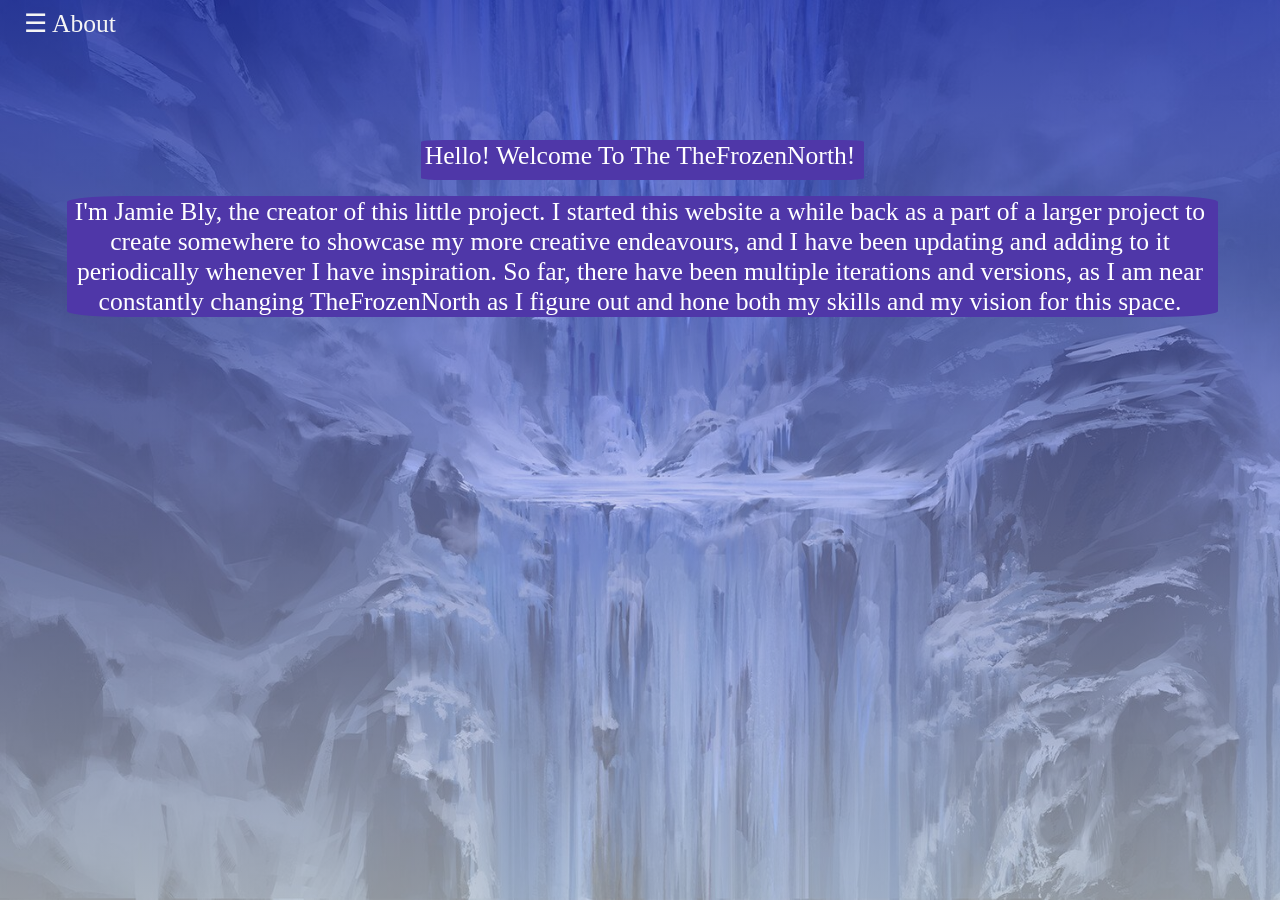
<file: aboutPage.html>
<!--
    Jamie Bly
    TheFrozenNorth
    Sept 2023
-->

<html>
    <head>

        <meta name='viewport' content='width=device-width, initial-scale=1'>
        <link rel="stylesheet" href="aboutPage.css">

    </head>

    <div id='header'>
    
        <!-- <h2>TheFrozenNorth</h2> -->

        <span id='menuButton' onclick='openNav()'>&#9776; About</span>
        
    </div>

    <div class="homeLogo">

        <img id="imgHomeLogo" src="images/logos/whiteLogo.png" style=' position: relative; width: 5%; height: 5%; left: 45%; top: 0%; visibility: hidden;'>
        
    </div>
    

    <div id='mySideNav' class='sideNav'>

        <a href="javascript:void(0)" class="closebtn" onclick="closeNav()">&times;</a>
        <a href='index.html' id='snHome'>Home</a>
        <a href="aboutPage.html" id="snAbout">About</a>
        <a href='esportsIndex.html' id='snEsports'>Journalism</a>
        <a href='writingIndex.html' id='snWriting'>Writing</a>
        <a href='photographyIndex.html' id='snPhotography'>Photography</a>

    </div>

    <div id='descriptionIndex'>

        <p>
            <span class="text-highlight">
                <span class="iText">       
                Hello! Welcome To The TheFrozenNorth! 
                </span>
            </span>
        </p>
        <p>
            <span class="text-highlight">
                <span class="iText"> 
                    I'm Jamie Bly, the creator of this little project. I started this website a while back as
                    a part of a larger project to create somewhere to showcase my more creative endeavours, and
                    I have been updating and adding to it periodically whenever I have inspiration. So far, there
                    have been multiple iterations and versions, as I am near constantly changing TheFrozenNorth as 
                    I figure out and hone both my skills and my vision for this space.


                </span>
            </span>
        </p>

        <div class="snowflakes" aria-hidden="true">
            <div class="snowflake">
            ❅
            </div>
            <div class="snowflake">
            ❆
            </div>
            <div class="snowflake">
            ❅
            </div>
            <div class="snowflake">
            ❆
            </div>
            <div class="snowflake">
            ❅
            </div>
            <div class="snowflake">
            ❆
            </div>
            <div class="snowflake">
              ❅
            </div>
            <div class="snowflake">
              ❆
            </div>
            <div class="snowflake">
              ❅
            </div>
            <div class="snowflake">
              ❆
            </div>
            <div class="snowflake">
              ❅
            </div>
            <div class="snowflake">
              ❆
            </div>
          </div>
</div>

    <script src="tfnScript.js"></script>
</html>
</file>
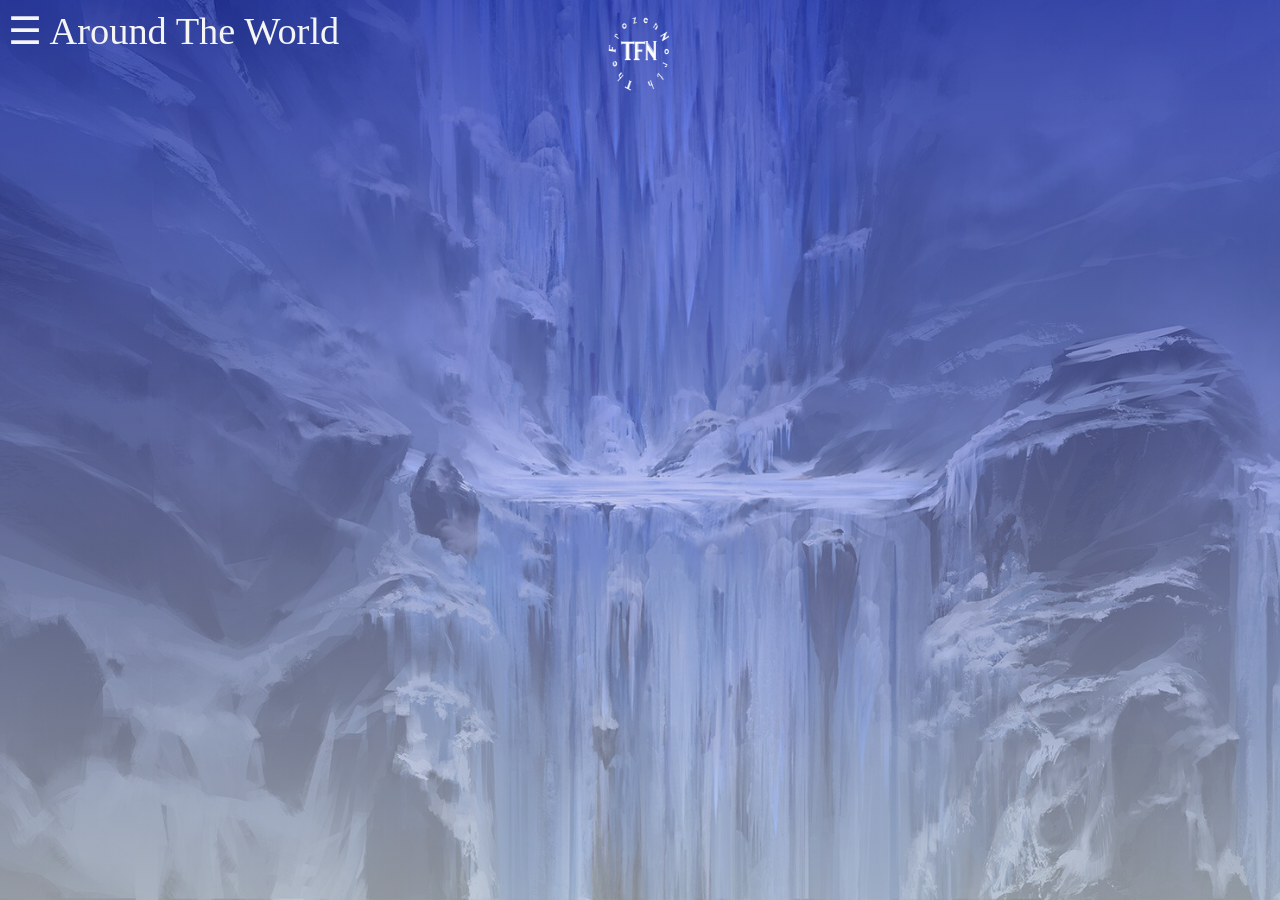
<file: AroundTheWorld.html>
<html>
    <head>
        <meta name='viewport' content='width=device-width, initial-scale=1'>
        <style type text='css'>

.sideNav{
                height: 100%;
                width: 0%;
                position: fixed;
                z-index: 1;
                top: 0;
                left: 0;
                background-color:black;
                overflow-x: hidden;
                padding-top:60px;
                transition: 0.5s;
            }

            .sideNav a{
                padding:8px 8px 8px 32px;
                text-decoration: none;
                font-size: 1.5vw;
                color:whitesmoke;
                display: block;
                transition: 0.3s;
            }

            .sideNav a:Hover{
                color:thistle;
                
            }

            .sideNav .closebtn{
                position: absolute;
                top: 0%;
                right: 25px;
                font-size: 3vw;
                margin-left: 50px;
            }


            /* HEADER SECTION */

            #header{
                transition: margin-left 0.5s;
                
                
    
            }

            #imgHomeLogo {
                width: 10%;
                height: 10%;
                position: absolute;
                left: 45%;
            }          

            #menuButton{
                font-family: fantasy;
                font-size: 3vw;
                color: whitesmoke;
            }

            #menuButton:hover{
                color: thistle;
            }


            body{

                background-image: linear-gradient(rgba(11, 22, 184, 0.5),rgba(255, 255, 255, 0.5)), url("images/homePageBackground.jpg");

                background-repeat: no-repeat;
                background-size: cover;
               
            }

            #articles{
                left: 5%;
                top: 15%;
                /* background-color: thistle; */
                height: 80%;
                width: 90%;
                position: absolute;

                overflow-y: scroll;
            }

            .artOne {
                
                height: 45%;
                width: 30%;

                margin-top: 2%;
                margin-left: 2.35%;
                          
                background-color: whitesmoke;
                font: 1vw 'Fira Sans', sans-serif;
                position: relative;
                text-align: center;
                display:inline-block;

                border-radius: 15px;
                padding: 5s;
                box-shadow: 0 4px 8px 0 #0D0D0D;
                font-size: 1.2vw;

            }


            .insideArt {

                height: 70%;
                width: 90%;
                top: 20%;
                left: 5%;
                border-radius: 15px;
                background-color: white;
                position: absolute;
                box-shadow: 0 2px 4px 0 #0D0D0D;

            }

            .readArt {

                background-color: whitesmoke;
                top: 85%;
                left: 41%;
                position: absolute;

            }

            .artPage {

                top: 85%;
                left: 41%;
                position: absolute;
                background-color: whitesmoke;
                padding: 5px;
                box-shadow: 0 1px 2px 0 #0D0D0D;

            }

            .artPage:hover {

                background-color: thistle;
                box-shadow: 0 2px 4px 0 #0D0D0D;


            }


            /* Section is for the Scroll Bar */
            ::-webkit-scrollbar {
                width: 10px;
            }

            ::-webkit-scrollbar-track {
                background: transparent;
            }

            ::-webkit-scrollbar-thumb {
                background: whitesmoke;
            }

            ::-webkit-scrollbar-thumb:hover{
                background: thistle;
            }


           

            @media screen and (max-height: 450px){
                .sideNav{padding-top:15px;}
                .sidenav a {font-size:1vw;}
            }

        </style>
    </head>

    <title>TheFrozenNorth</title>

    <body>
    <div id='header'>

        <span id='menuButton' onclick='openNav()'>&#9776; Around The World</span>
        <a href="home.html" id="homeLogo">
            <img src="images/logos/whiteLogo.png" id="imgHomeLogo">
        </a>
        
    </div>

    <div id='mySideNav' class='sideNav'>

        <a href="javascript:void(0)" class="closebtn" onclick="closeNav()">&times;</a>
        <a href='index.html' id='snHome'>Home</a>
        <a href='LCS.html' id='snLCS'>LCS</a>
        <a href='LEC.html' id='snLEC'>LEC</a>
        <a href='AroundTheWorld.html' id='snATW'>Around The World</a>
        <a href='SoloQueue.html' id='snSQ'>SoloQueue</a>
        <a href='Predictions.html' id='snPredictions'>Predictions</a>
        <a href='Coaching.html' id='snCoaching'>Coaching</a>

    </div>

    <div id="articles">

        <!---->
        <!-- This is where the article codes go -->
        <!---->

        <!-- <article class="artOne" id="art_1">
            
            <h2>Test Article One</h2>

            <article class="insideArt">
                
                <p>This is the first test article. Is supposed to lead to my "High Time for Canada" report on Cannabis legalization in Canada
                </p>

                <a href='ArticlePage.html' class='ArtPage' id='aArt_1' onclick=" global = 'Testing Articles/EsportsResume.pdf#toolbar=0';sv(); window.location.href = 'ArticlePage.html';">Read Article</a>

            </article>
            
            
        </article>

        <article class="artOne" id="art_2">
            
            <h2>Hello</h2>

            <article class="insideArt">
                
                <p>THis is some sample text because I need to testr
                    what this si 
                    doign at different times, also I ama very bored and not wanting to type right
                </p>

                <a href='ArticlePage.html' class='ArtPage' id='aArt_2' onclick="global = 'Testing Articles/AthleticCampsResume.pdf#toolbar=0'; sv(); window.location.href = 'ArticlePage.html';">Read Article</a>
                 
            </article>
            
            
        </article> -->

        

    </div>

    <script>

        var global;

        function openNav() {
            document.getElementById('mySideNav').style.width = '15%';
            document.getElementById('main').style.marginLeft = '15%';
            document.body.style.backgroundColor = 'rgba(0,0,0,0.4)';
        }


        function closeNav() {
            document.getElementById('mySideNav').style.width = '0';
            document.getElementById('main').style.marginLeft = '0';
            document.body.style.backgroundColor = 'White';
        }

        function sv() {
            sessionStorage.setItem("articleName", global);
        }

       


    </script>
</body>
</html>
</file>
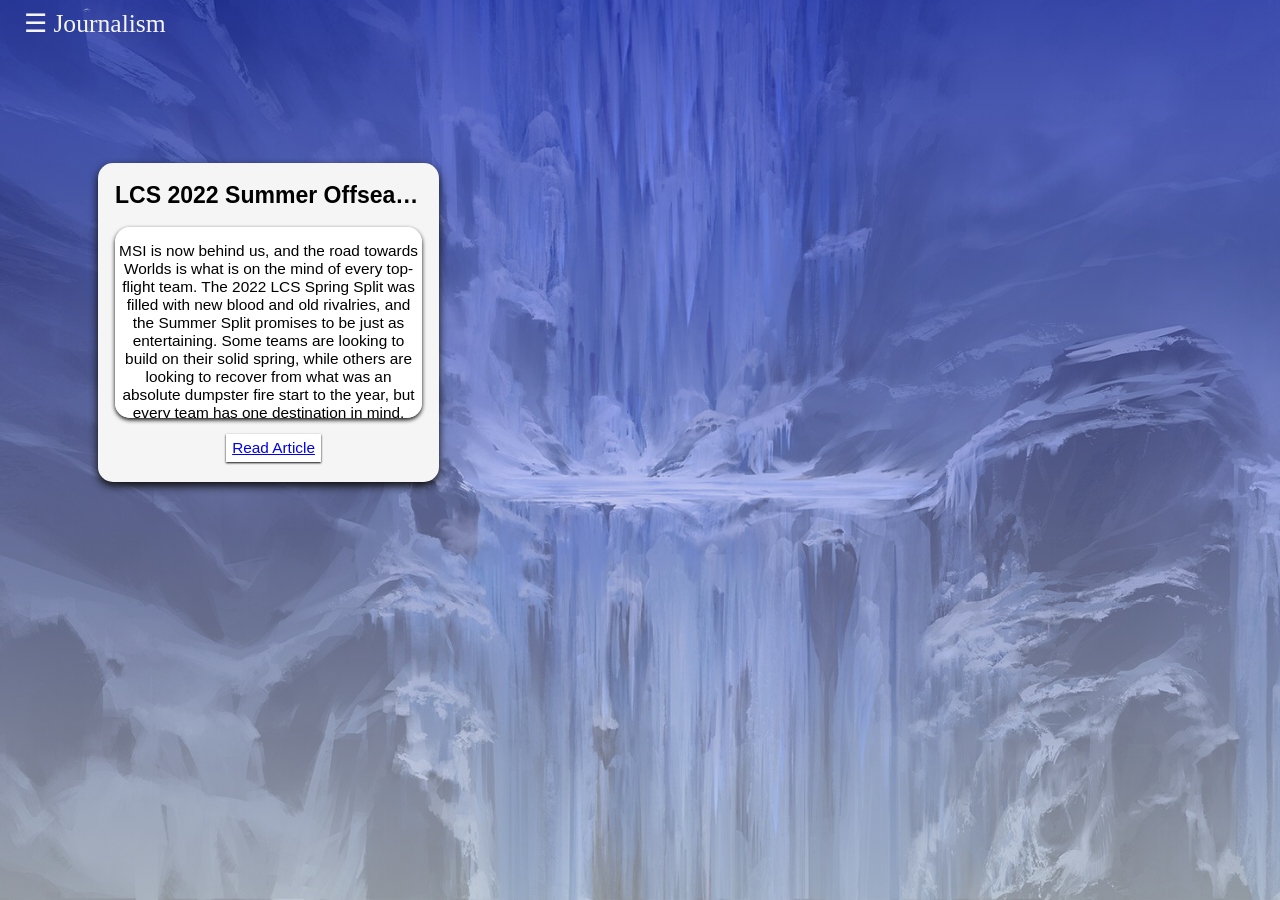
<file: esportsIndex.html>
<html>
    <head>
        <meta name='viewport' content='width=device-width, initial-scale=1'>
        <link rel="stylesheet" href="subIndex.css">
        </style>
    </head>

    <title>TheFrozenNorth</title>

    <body>
    <div id='header'>

        <span id='menuButton' onclick='openNav()'>&#9776; Journalism</span>
        <a href="home.html" id="homeLogo">
            <img src="images/logos/whiteLogo.png" id="imgHomeLogo">
        </a>
        
    </div>

    <div id='mySideNav' class='sideNav'>

        <a href="javascript:void(0)" class="closebtn" onclick="closeNav()">&times;</a>
        <a href='index.html' id='snHome'>Home</a>
        <a href="aboutPage.html" id="snAbout">About</a>
        <a href='esportsIndex.html' id='snEsports'>Journalism</a>
        <a href='writingIndex.html' id='snWriting'>Writing</a>
        <a href='photographyIndex.html' id='snPhotography'>Photography</a>
        <!-- <a href='LCS.html' id='snLCS'>LCS</a>
        <a href='LEC.html' id='snLEC'>LEC</a>
        <a href='AroundTheWorld.html' id='snATW'>Around The World</a>
        <a href='SoloQueue.html' id='snSQ'>SoloQueue</a>
        <a href='Predictions.html' id='snPredictions'>Predictions</a>
        <a href='Coaching.html' id='snCoaching'>Coaching</a> -->

    </div>

    <div id="articles">
        
        <!---->
        <!-- This is where the article codes go -->
        <!---->

        <article class="artOne" id="art_1">
            
            <h2>LCS 2022 Summer Offseason Tierlist</h2>

            <article class="insideArt">
                
                <p>MSI is now behind us, and the road towards Worlds is what is on the mind 
                    of every top-flight team. The 2022 LCS Spring Split was filled with new blood and 
                    old rivalries, and the Summer Split promises to be just as entertaining. Some 
                    teams are looking to build on their solid spring, while others are looking to 
                    recover from what was an absolute dumpster fire start to the year, but every 
                    team has one destination in mind. 2022 Worlds.
                </p>

            </article>
            
            <a href='ArticlePage.html' class='ArtPage' id='aArt_1' onclick=" global = 'Articles/LCS Articles/LCS_2022_Summer_Tierlist.pdf#toolbar=0';sv(); window.location.href = 'ArticlePage.html';">Read Article</a>
            
        </article>

        

    </div>

    <script src="tfnScript.js"></script>
</body>
</html>
</file>
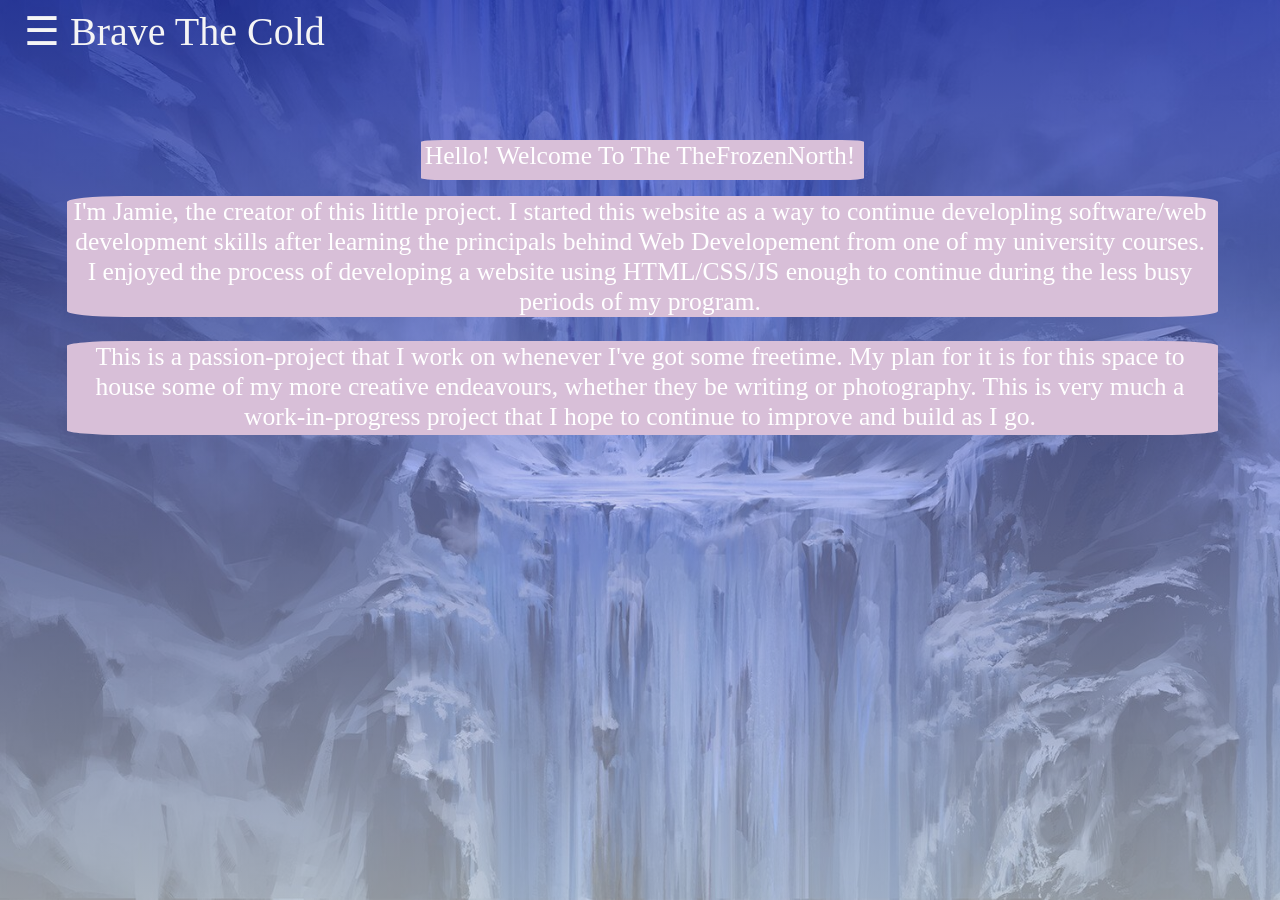
<file: home.html>
<!--
Jamie BLy
TheFrozenNorth
Nov 2021
-->
<html>
    <head>
        <meta name='viewport' content='width=device-width, initial-scale=1'>
        <style type text='css'>

            .sideNav{
                height: 100%;
                width: 0%;
                position: fixed;
                z-index: 1;
                top: 0;
                left: 0;
                background-color:black;
                overflow-x: hidden;
                padding-top:60px;
                transition: 0.5s;
            }

            .sideNav a{
                padding:8px 8px 8px 32px;
                text-decoration: none;
                font-size: 25px;
                color:whitesmoke;
                display: block;
                transition: 0.3s;
            }

            .sideNav a:Hover{
                color:thistle;
                
            }

            .sideNav .closebtn{
                position: absolute;
                top: 0%;
                right: 25px;
                font-size: 36px;
                margin-left: 50px;
            }

            #descriptionIndex {
                font: fantasy;
                font-size: 2vw;
                color: white;
                padding: 5%;
                text-align: center;

            }

            .text-highlight, .iText {
                position: relative;
            }

            .text-highlight{
                display: inline-block;
                
            }

            .text-highlight:before{
                content:"";
                display: block;
                height: 90%;
                width: 100%;
                margin-left: -3px;
                margin-right: -3px;
                position: absolute;
                background: thistle;
                top: -1px;
                left: -1px;
                border-radius: 5% 5% 5% 5%;
                padding: 10px 3px 3px 10px;
            }

            .text-highlight:hover{
                visibility: visible ;
            }


            /* HEADER SECTION */

            #header{
                transition: margin-left 0.5s;
                padding-left: 16px;
                padding-top: 0px;
                position: absolute;
    
            }

            #menuButton{
                font-family: fantasy;
                font-size: 30pt;
                color: whitesmoke;
                
            }

            #menuButton:hover{
                color: thistle;
            }


            body{

                position: relative;
                background-image: linear-gradient(rgba(11, 22, 184, 0.5),rgba(255, 255, 255, 0.5)), url("images/homePageBackground.jpg");
                background-repeat: no-repeat;
                background-size: cover;
                
            }

           

            @media screen and (max-height: 450px){
                .sideNav{padding-top:15px;}
                .sidenav a {font-size:18px;}
            }

        </style>
    </head>

    <title>TheFrozenNorth</title>

    <body>
    <div id='header'>
    
        <!-- <h2>TheFrozenNorth</h2> -->

        <span id='menuButton' onclick='openNav()'>&#9776; Brave The Cold</span>
        
    </div>

    <div class="homeLogo">

        <img id="imgHomeLogo" src="images/logos/whiteLogo.png" style=' position: relative; width: 5%; height: 5%; left: 45%; top: 0%; visibility: hidden;'>
        
    </div>

    <div id='descriptionIndex'>

            <p>
                <span class="text-highlight">
                    <span class="iText">       
                    Hello! Welcome To The TheFrozenNorth! 
                    </span>
                </span>
            </p>
            <p>
                <span class="text-highlight">
                    <span class="iText"> 
                        I'm Jamie, the creator of this little project. I started this website as a way to
                        continue developling software/web development skills after learning the principals behind Web 
                        Developement from one of my university courses. I enjoyed the process of developing a website 
                        using HTML/CSS/JS enough to continue during the less busy periods of my program. 
                    </span>
                </span>
            </p>
            <p>
                <span class="text-highlight">
                    <span class="iText"> 
                        This is a passion-project that I work on whenever I've got some freetime. My plan for it is
                        for this space to house some of my more creative endeavours, whether they be writing or 
                        photography. This is very much a work-in-progress project that I hope to continue to improve 
                        and build as I go.
                    </span>
                </span>
            </p>

    </div>

    <div id='mySideNav' class='sideNav'>

        <a href="javascript:void(0)" class="closebtn" onclick="closeNav()">&times;</a>
        <a href='esportsIndex.html' id='snEsports'>Esports</a>
        <a href='writingIndex.html' id='snWriting'>Writing</a>
        <a href='photographyIndex.html' id='snPhotography'>Photography</a>

    </div>

    <script>

        function openNav() {
            document.getElementById('mySideNav').style.width = '15%';
            document.getElementById('main').style.marginLeft = '15%';
            document.body.style.backgroundColor = 'rgba(0,0,0,0.4)';
        }


        function closeNav() {
            document.getElementById('mySideNav').style.width = '0';
            document.getElementById('main').style.marginLeft = '0';
            document.body.style.backgroundColor = 'White';
        }

    </script>
</body>
</html>
</file>
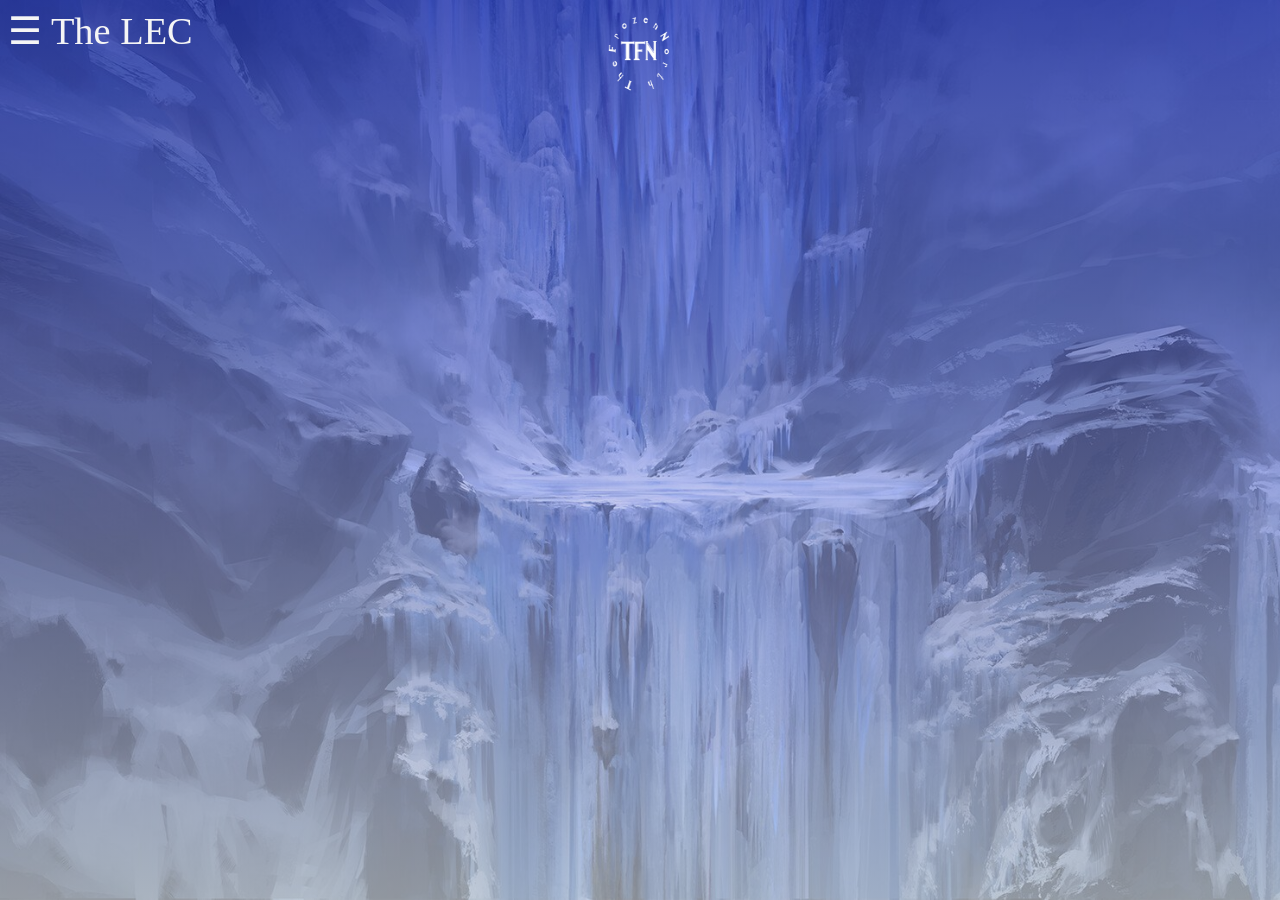
<file: LEC.html>
<html>
    <head>
        <meta name='viewport' content='width=device-width, initial-scale=1'>
        <style type text='css'>

.sideNav{
                height: 100%;
                width: 0%;
                position: fixed;
                z-index: 1;
                top: 0;
                left: 0;
                background-color:black;
                overflow-x: hidden;
                padding-top:60px;
                transition: 0.5s;
            }

            .sideNav a{
                padding:8px 8px 8px 32px;
                text-decoration: none;
                font-size: 1.5vw;
                color:whitesmoke;
                display: block;
                transition: 0.3s;
            }

            .sideNav a:Hover{
                color:thistle;
                
            }

            .sideNav .closebtn{
                position: absolute;
                top: 0%;
                right: 25px;
                font-size: 3vw;
                margin-left: 50px;
            }


            /* HEADER SECTION */

            #header{
                transition: margin-left 0.5s;
                
                
    
            }

            #imgHomeLogo {
                width: 10%;
                height: 10%;
                position: absolute;
                left: 45%;
            }          

            #menuButton{
                font-family: fantasy;
                font-size: 3vw;
                color: whitesmoke;
            }

            #menuButton:hover{
                color: thistle;
            }


            body{

                background-image: linear-gradient(rgba(11, 22, 184, 0.5),rgba(255, 255, 255, 0.5)), url("images/homePageBackground.jpg");

                background-repeat: no-repeat;
                background-size: cover;
               
            }

            #articles{
                left: 5%;
                top: 15%;
                /* background-color: thistle; */
                height: 80%;
                width: 90%;
                position: absolute;

                overflow-y: scroll;
            }

            .artOne {
                
                height: 45%;
                width: 30%;

                margin-top: 2%;
                margin-left: 2.35%;
                          
                background-color: whitesmoke;
                font: 1vw 'Fira Sans', sans-serif;
                position: relative;
                text-align: center;
                display:inline-block;

                border-radius: 15px;
                padding: 5s;
                box-shadow: 0 4px 8px 0 #0D0D0D;
                font-size: 1.2vw;

            }


            .insideArt {

                height: 70%;
                width: 90%;
                top: 20%;
                left: 5%;
                border-radius: 15px;
                background-color: white;
                position: absolute;
                box-shadow: 0 2px 4px 0 #0D0D0D;

            }

            .readArt {

                background-color: whitesmoke;
                top: 85%;
                left: 41%;
                position: absolute;

            }

            .artPage {

                top: 85%;
                left: 41%;
                position: absolute;
                background-color: whitesmoke;
                padding: 5px;
                box-shadow: 0 1px 2px 0 #0D0D0D;

            }

            .artPage:hover {

                background-color: thistle;
                box-shadow: 0 2px 4px 0 #0D0D0D;


            }


            /* Section is for the Scroll Bar */
            ::-webkit-scrollbar {
                width: 10px;
            }

            ::-webkit-scrollbar-track {
                background: transparent;
            }

            ::-webkit-scrollbar-thumb {
                background: whitesmoke;
            }

            ::-webkit-scrollbar-thumb:hover{
                background: thistle;
            }


           

            @media screen and (max-height: 450px){
                .sideNav{padding-top:15px;}
                .sidenav a {font-size:1vw;}
            }

        </style>
    </head>

    <title>TheFrozenNorth</title>

    <body>
    <div id='header'>

        <span id='menuButton' onclick='openNav()'>&#9776; The LEC</span>
        <a href="home.html" id="homeLogo">
            <img src="images/logos/whiteLogo.png" id="imgHomeLogo">
        </a>
        
    </div>

    <div id='mySideNav' class='sideNav'>

        <a href="javascript:void(0)" class="closebtn" onclick="closeNav()">&times;</a>
        <a href='index.html' id='snHome'>Home</a>
        <a href='LCS.html' id='snLCS'>LCS</a>
        <a href='LEC.html' id='snLEC'>LEC</a>
        <a href='AroundTheWorld.html' id='snATW'>Around The World</a>
        <a href='SoloQueue.html' id='snSQ'>SoloQueue</a>
        <a href='Predictions.html' id='snPredictions'>Predictions</a>
        <a href='Coaching.html' id='snCoaching'>Coaching</a>

    </div>

    <div id="articles">

        <!---->
        <!-- This is where the article codes go -->
        <!---->

        <!-- <article class="artOne" id="art_1">
            
            <h2>Test Article One</h2>

            <article class="insideArt">
                
                <p>This is the first test article. Is supposed to lead to my "High Time for Canada" report on Cannabis legalization in Canada
                </p>

                <a href='ArticlePage.html' class='ArtPage' id='aArt_1' onclick=" global = 'Testing Articles/EsportsResume.pdf#toolbar=0';sv(); window.location.href = 'ArticlePage.html';">Read Article</a>

            </article>
            
            
        </article> -->

        

    </div>

    <script>

        var global;

        function openNav() {
            document.getElementById('mySideNav').style.width = '15%';
            document.getElementById('main').style.marginLeft = '15%';
            document.body.style.backgroundColor = 'rgba(0,0,0,0.4)';
        }


        function closeNav() {
            document.getElementById('mySideNav').style.width = '0';
            document.getElementById('main').style.marginLeft = '0';
            document.body.style.backgroundColor = 'White';
        }

        function sv() {
            sessionStorage.setItem("articleName", global);
        }

       


    </script>
</body>
</html>
</file>
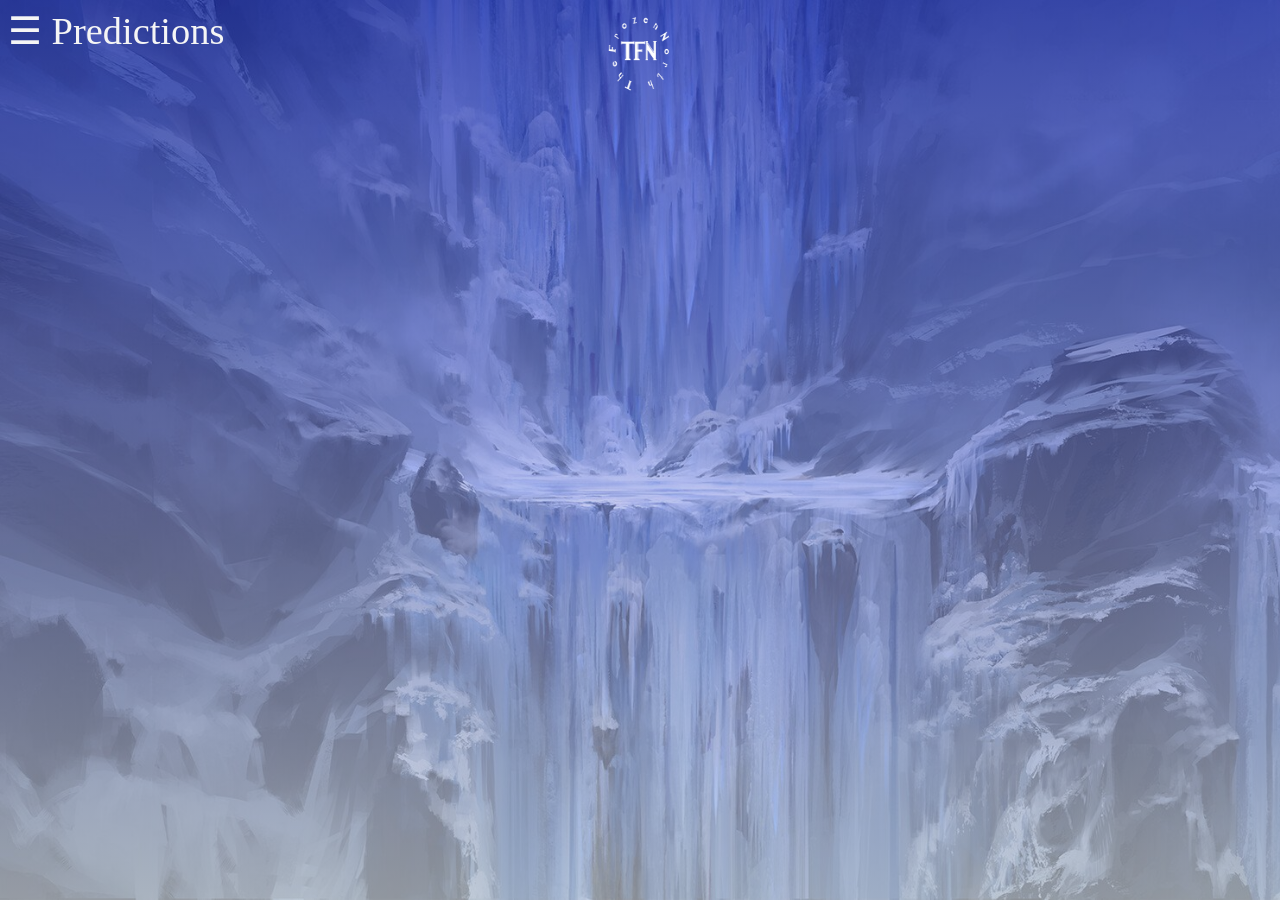
<file: Predictions.html>
<html>
    <head>
        <meta name='viewport' content='width=device-width, initial-scale=1'>
        <style type text='css'>

            .sideNav{
                height: 100%;
                width: 0%;
                position: fixed;
                z-index: 1;
                top: 0;
                left: 0;
                background-color:black;
                overflow-x: hidden;
                padding-top:60px;
                transition: 0.5s;
            }

            .sideNav a{
                padding:8px 8px 8px 32px;
                text-decoration: none;
                font-size: 1.5vw;
                color:whitesmoke;
                display: block;
                transition: 0.3s;
            }

            .sideNav a:Hover{
                color:thistle;
                
            }

            .sideNav .closebtn{
                position: absolute;
                top: 0%;
                right: 25px;
                font-size: 3vw;
                margin-left: 50px;
            }


            /* HEADER SECTION */

            #header{
                transition: margin-left 0.5s;
                
                
    
            }

            #imgHomeLogo {
                width: 10%;
                height: 10%;
                position: absolute;
                left: 45%;
            }          

            #menuButton{
                font-family: fantasy;
                font-size: 3vw;
                color: whitesmoke;
            }

            #menuButton:hover{
                color: thistle;
            }


            body{

                background-image: linear-gradient(rgba(11, 22, 184, 0.5),rgba(255, 255, 255, 0.5)), url("images/homePageBackground.jpg");

                background-repeat: no-repeat;
                background-size: cover;
               
            }

            #articles{
                left: 5%;
                top: 15%;
                /* background-color: thistle; */
                height: 80%;
                width: 90%;
                position: absolute;

                overflow-y: scroll;
            }

            .artOne {
                
                height: 45%;
                width: 30%;

                margin-top: 2%;
                margin-left: 2.35%;
                          
                background-color: whitesmoke;
                font: 1vw 'Fira Sans', sans-serif;
                position: relative;
                text-align: center;
                display:inline-block;

                border-radius: 15px;
                padding: 5s;
                box-shadow: 0 4px 8px 0 #0D0D0D;
                font-size: 1.2vw;

            }


            .insideArt {

                height: 70%;
                width: 90%;
                top: 20%;
                left: 5%;
                border-radius: 15px;
                background-color: white;
                position: absolute;
                box-shadow: 0 2px 4px 0 #0D0D0D;

            }

            .readArt {

                background-color: whitesmoke;
                top: 85%;
                left: 41%;
                position: absolute;

            }

            .artPage {

                top: 85%;
                left: 41%;
                position: absolute;
                background-color: whitesmoke;
                padding: 5px;
                box-shadow: 0 1px 2px 0 #0D0D0D;

            }

            .artPage:hover {

                background-color: thistle;
                box-shadow: 0 2px 4px 0 #0D0D0D;


            }


            /* Section is for the Scroll Bar */
            ::-webkit-scrollbar {
                width: 10px;
            }

            ::-webkit-scrollbar-track {
                background: transparent;
            }

            ::-webkit-scrollbar-thumb {
                background: whitesmoke;
            }

            ::-webkit-scrollbar-thumb:hover{
                background: thistle;
            }


           

            @media screen and (max-height: 450px){
                .sideNav{padding-top:15px;}
                .sidenav a {font-size:1vw;}
            }

        </style>
    </head>

    <title>TheFrozenNorth</title>

    <body>
    <div id='header'>

        <span id='menuButton' onclick='openNav()'>&#9776; Predictions</span>
        <a href="home.html" id="homeLogo">
            <img src="images/logos/whiteLogo.png" id="imgHomeLogo">
        </a>
        
    </div>

    <div id='mySideNav' class='sideNav'>

        <a href="javascript:void(0)" class="closebtn" onclick="closeNav()">&times;</a>
        <a href='index.html' id='snHome'>Home</a>
        <a href='LCS.html' id='snLCS'>LCS</a>
        <a href='LEC.html' id='snLEC'>LEC</a>
        <a href='AroundTheWorld.html' id='snATW'>Around The World</a>
        <a href='SoloQueue.html' id='snSQ'>SoloQueue</a>
        <a href='Predictions.html' id='snPredictions'>Predictions</a>
        <a href='Coaching.html' id='snCoaching'>Coaching</a>

    </div>

    <div id="articles">

        <!---->
        <!-- This is where the article codes go -->
        <!---->

        <!-- <article class="artOne" id="art_1">
            
            <h2>Test Article One</h2>

            <article class="insideArt">
                
                <p>This is the first test article. Is supposed to lead to my "High Time for Canada" report on Cannabis legalization in Canada
                </p>

                <a href='ArticlePage.html' class='ArtPage' id='aArt_1' onclick=" global = 'Testing Articles/EsportsResume.pdf#toolbar=0';sv(); window.location.href = 'ArticlePage.html';">Read Article</a>

            </article>
            
            
        </article> -->

    </div>

    <script>

        var global;

        function openNav() {
            document.getElementById('mySideNav').style.width = '15%';
            document.getElementById('main').style.marginLeft = '15%';
            document.body.style.backgroundColor = 'rgba(0,0,0,0.4)';
        }


        function closeNav() {
            document.getElementById('mySideNav').style.width = '0';
            document.getElementById('main').style.marginLeft = '0';
            document.body.style.backgroundColor = 'White';
        }

        function sv() {
            sessionStorage.setItem("articleName", global);
        }



       


    </script>
</body>
</html>
</file>
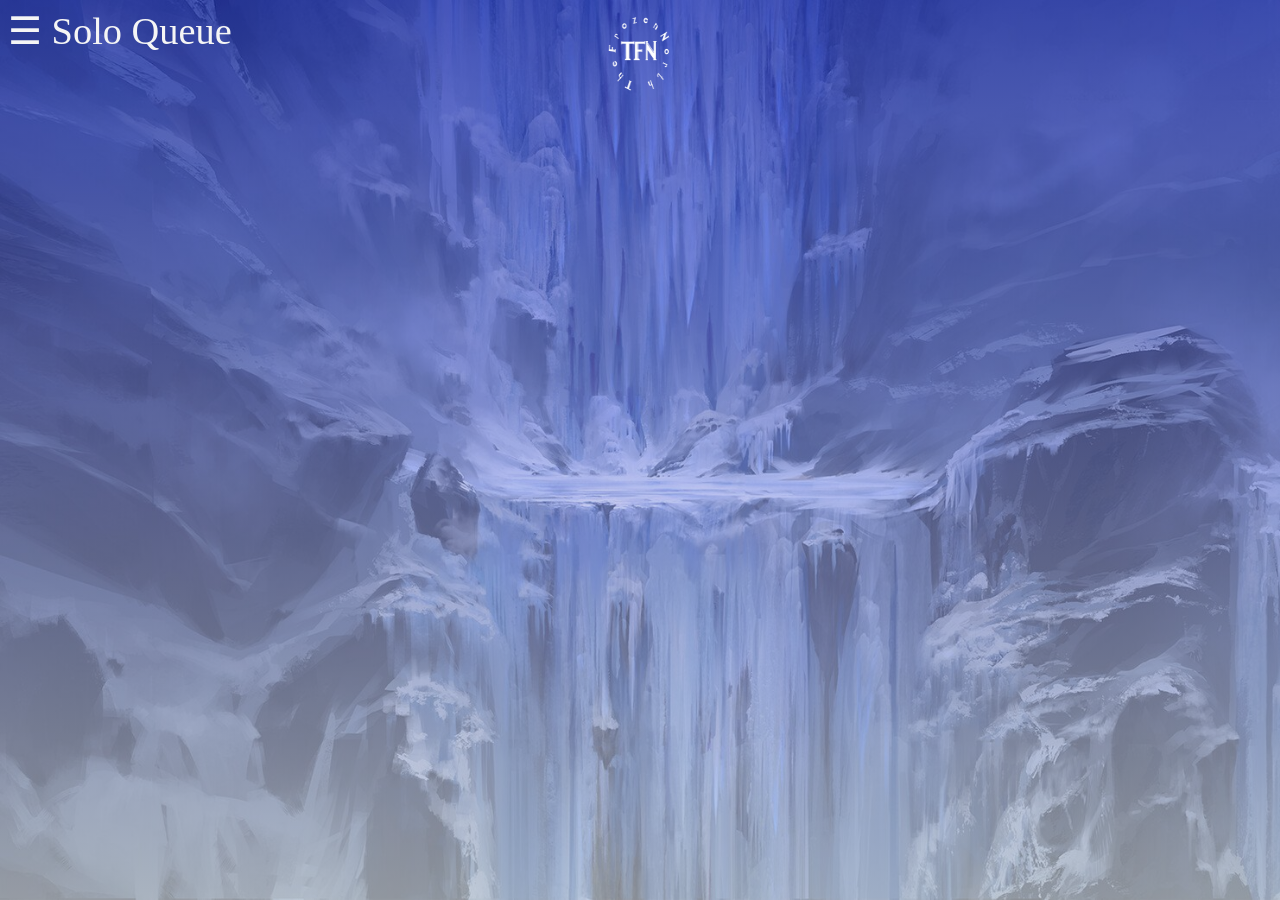
<file: SoloQueue.html>
<html>
    <head>
        <meta name='viewport' content='width=device-width, initial-scale=1'>
        <style type text='css'>

.sideNav{
                height: 100%;
                width: 0%;
                position: fixed;
                z-index: 1;
                top: 0;
                left: 0;
                background-color:black;
                overflow-x: hidden;
                padding-top:60px;
                transition: 0.5s;
            }

            .sideNav a{
                padding:8px 8px 8px 32px;
                text-decoration: none;
                font-size: 1.5vw;
                color:whitesmoke;
                display: block;
                transition: 0.3s;
            }

            .sideNav a:Hover{
                color:thistle;
                
            }

            .sideNav .closebtn{
                position: absolute;
                top: 0%;
                right: 25px;
                font-size: 3vw;
                margin-left: 50px;
            }


            /* HEADER SECTION */

            #header{
                transition: margin-left 0.5s;
                
                
    
            }

            #imgHomeLogo {
                width: 10%;
                height: 10%;
                position: absolute;
                left: 45%;
            }          

            #menuButton{
                font-family: fantasy;
                font-size: 3vw;
                color: whitesmoke;
            }

            #menuButton:hover{
                color: thistle;
            }


            body{

                background-image: linear-gradient(rgba(11, 22, 184, 0.5),rgba(255, 255, 255, 0.5)), url("images/homePageBackground.jpg");

                background-repeat: no-repeat;
                background-size: cover;
               
            }

            #articles{
                left: 5%;
                top: 15%;
                /* background-color: thistle; */
                height: 80%;
                width: 90%;
                position: absolute;

                overflow-y: scroll;
            }

            .artOne {
                
                height: 45%;
                width: 30%;

                margin-top: 2%;
                margin-left: 2.35%;
                          
                background-color: whitesmoke;
                font: 1vw 'Fira Sans', sans-serif;
                position: relative;
                text-align: center;
                display:inline-block;

                border-radius: 15px;
                padding: 5s;
                box-shadow: 0 4px 8px 0 #0D0D0D;
                font-size: 1.2vw;

            }


            .insideArt {

                height: 70%;
                width: 90%;
                top: 20%;
                left: 5%;
                border-radius: 15px;
                background-color: white;
                position: absolute;
                box-shadow: 0 2px 4px 0 #0D0D0D;

            }

            .readArt {

                background-color: whitesmoke;
                top: 85%;
                left: 41%;
                position: absolute;

            }

            .artPage {

                top: 85%;
                left: 41%;
                position: absolute;
                background-color: whitesmoke;
                padding: 5px;
                box-shadow: 0 1px 2px 0 #0D0D0D;

            }

            .artPage:hover {

                background-color: thistle;
                box-shadow: 0 2px 4px 0 #0D0D0D;


            }


            /* Section is for the Scroll Bar */
            ::-webkit-scrollbar {
                width: 10px;
            }

            ::-webkit-scrollbar-track {
                background: transparent;
            }

            ::-webkit-scrollbar-thumb {
                background: whitesmoke;
            }

            ::-webkit-scrollbar-thumb:hover{
                background: thistle;
            }


           

            @media screen and (max-height: 450px){
                .sideNav{padding-top:15px;}
                .sidenav a {font-size:1vw;}
            }

        </style>
    </head>

    <title>TheFrozenNorth</title>

    <body>
    <div id='header'>

        <span id='menuButton' onclick='openNav()'>&#9776; Solo Queue</span>
        <a href="home.html" id="homeLogo">
            <img src="images/logos/whiteLogo.png" id="imgHomeLogo">
        </a>
        
    </div>

    <div id='mySideNav' class='sideNav'>

        <a href="javascript:void(0)" class="closebtn" onclick="closeNav()">&times;</a>
        <a href='index.html' id='snHome'>Home</a>
        <a href='LCS.html' id='snLCS'>LCS</a>
        <a href='LEC.html' id='snLEC'>LEC</a>
        <a href='AroundTheWorld.html' id='snATW'>Around The World</a>
        <a href='SoloQueue.html' id='snSQ'>SoloQueue</a>
        <a href='Predictions.html' id='snPredictions'>Predictions</a>
        <a href='Coaching.html' id='snCoaching'>Coaching</a>

    </div>

    <div id="articles">

        <!---->
        <!-- This is where the article codes go -->
        <!---->

        <!-- <article class="artOne" id="art_1">
            
            <h2>Test Article One</h2>

            <article class="insideArt">
                
                <p>This is the first test article. Is supposed to lead to my "High Time for Canada" report on Cannabis legalization in Canada
                </p>

                <a href='ArticlePage.html' class='ArtPage' id='aArt_1' onclick=" global = 'Testing Articles/EsportsResume.pdf#toolbar=0';sv(); window.location.href = 'ArticlePage.html';">Read Article</a>

            </article>
            
            
        </article> -->

        

    </div>

    <script>

        var global;
        
        function openNav() {
            document.getElementById('mySideNav').style.width = '15%';
            document.getElementById('main').style.marginLeft = '15%';
            document.body.style.backgroundColor = 'rgba(0,0,0,0.4)';
        }


        function closeNav() {
            document.getElementById('mySideNav').style.width = '0';
            document.getElementById('main').style.marginLeft = '0';
            document.body.style.backgroundColor = 'White';
        }

        function sv() {
            sessionStorage.setItem("articleName", global);
        }

       


    </script>
</body>
</html>
</file>
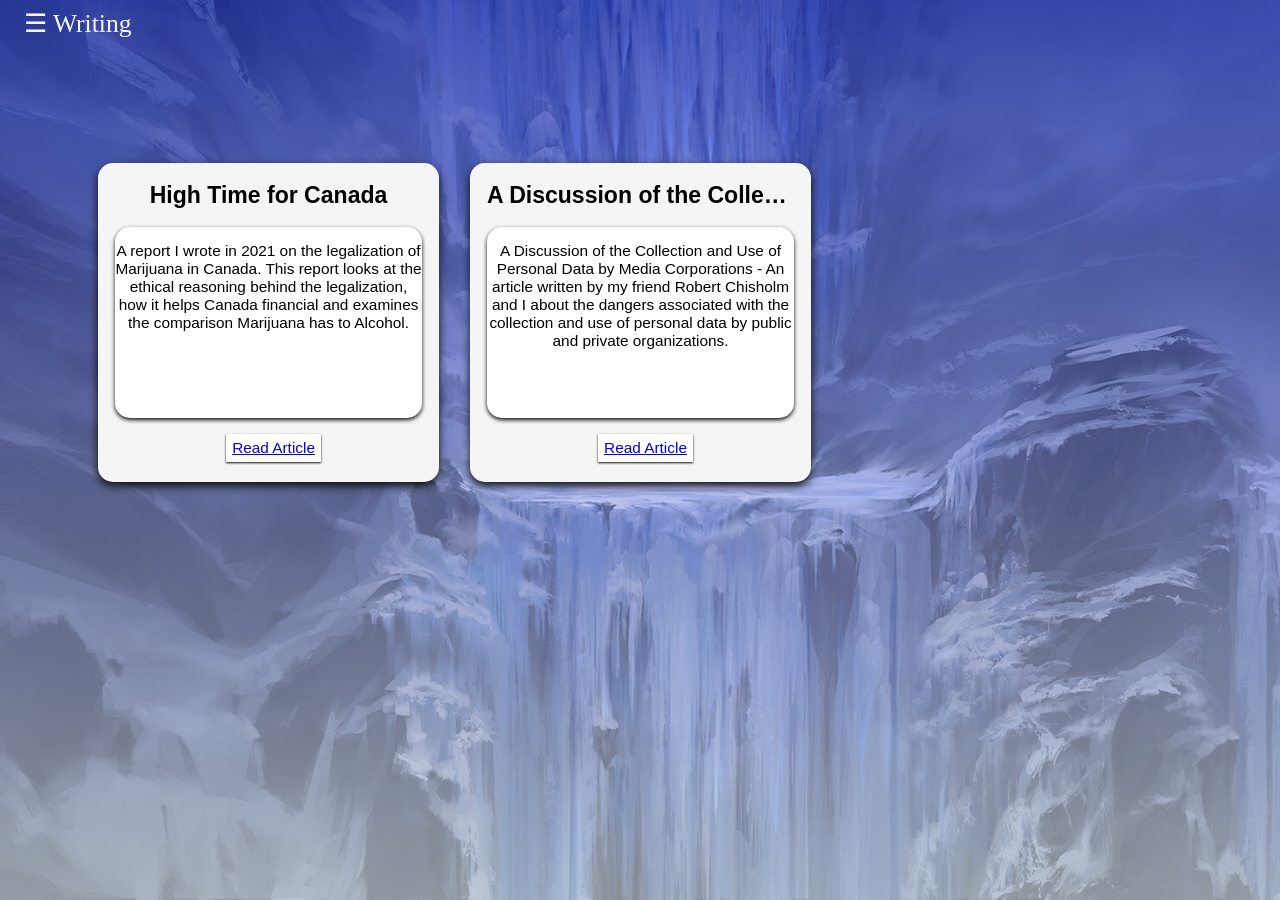
<file: writingIndex.html>
<!--
Jamie BLy
TheFrozenNorth
Nov 2021
-->
<html>
    <head>
        <meta name='viewport' content='width=device-width, initial-scale=1'>
        <link rel="stylesheet" href="subIndex.css">
        </style>
    </head>

    <title>TheFrozenNorth</title>

    <body>
    <div id='header'>
    
        <!-- <h2>TheFrozenNorth</h2> -->

        <span id='menuButton' onclick='openNav()'>&#9776; Writing</span>
        
    </div>

    <div class="homeLogo">

        <img id="imgHomeLogo" src="images/logos/whiteLogo.png" style=' position: relative; width: 5%; height: 5%; left: 45%; top: 0%; visibility: hidden;'>
        
    </div>

    <div id='mySideNav' class='sideNav'>

        <a href="javascript:void(0)" class="closebtn" onclick="closeNav()">&times;</a>
        <a href='index.html' id='snHome'>Home</a>
        <a href="aboutPage.html" id="snAbout">About</a>
        <a href='esportsIndex.html' id='snEsports'>Journalism</a>
        <a href='writingIndex.html' id='snWriting'>Writing</a>
        <a href='photographyIndex.html' id='snPhotography'>Photography</a>
        <!-- <a href='LCS.html' id='snLCS'>LCS</a>
        <a href='LEC.html' id='snLEC'>LEC</a>
        <a href='AroundTheWorld.html' id='snATW'>Around The World</a>
        <a href='SoloQueue.html' id='snSQ'>SoloQueue</a>
        <a href='Predictions.html' id='snPredictions'>Predictions</a>
        <a href='Coaching.html' id='snCoaching'>Coaching</a> -->

    </div>

    <div id="articles">
        
        <!---->
        <!-- This is where the article codes go -->
        <!---->

        <article class="artOne" id="art_1">
            
            <h2>High Time for Canada</h2>

            <article class="insideArt">
                
                <p>A report I wrote in 2021 on the legalization of Marijuana in Canada.
                    This report looks at the ethical reasoning behind the legalization,
                    how it helps Canada financial and examines the comparison Marijuana 
                    has to Alcohol. 
                </p>

            </article>
            
            <a href='ArticlePage.html' class='ArtPage' id='aArt_1' onclick=" global = 'Articles/Writing Articles/HighTimeForCanada-Report-ENG1112-F2021.pdf#toolbar=0';sv(); window.location.href = 'ArticlePage.html';">Read Article</a>
            
        </article>

        <article class="artOne" id="art_2">
            
            <h2>A Discussion of the Collection and Use of Personal Data by Media Corporations</h2>

            <article class="insideArt">
                
                <p> A Discussion of the Collection and Use of Personal Data by Media Corporations
                     - An article written by my friend Robert Chisholm and I about the
                     dangers associated with the collection and use of personal data
                     by public and private organizations.  
                </p>

            </article>
            
            <a href='ArticlePage.html' class='ArtPage' id='aArt_2' onclick=" global = 'Articles/Writing Articles/A Discussion of the Collection and Use of Personal Data by Media Corporations.pdf#toolbar=0';sv(); window.location.href = 'ArticlePage.html';">Read Article</a>
            
        </article>

        

    </div>


    <script src="tfnScript.js"></script>
</body>
</html>
</file>
<file: aboutPage.css>
.sideNav{
    height: 100%;
    width: 0%;
    position: fixed;
    z-index: 1;
    top: 0;
    left: 0;
    background-color:black;
    overflow-x: hidden;
    padding-top:60px;
    transition: 0.5s;
}

.sideNav a{
    padding:8px 8px 8px 32px;
    text-decoration: none;
    font-size: 1.5vw;
    color:whitesmoke;
    display: block;
    transition: 0.3s;
}

.sideNav a:Hover{
    color:thistle;
    
}

.sideNav .closebtn{
    position: absolute;
    top: 0%;
    right: 25px;
    font-size: 3vw;
    margin-left: 50px;
}

#descriptionIndex {
    font: fantasy;
    font-size: 2vw;
    color: white;
    padding: 5%;
    text-align: center;

}

.text-highlight, .iText {
    position: relative;
}

.text-highlight{
    display: inline-block;
    
}

.text-highlight:before{
    content:"";
    display: block;
    height: 90%;
    width: 100%;
    margin-left: -3px;
    margin-right: -3px;
    position: absolute;
    background: rgb(79, 55, 168);
    top: -1px;
    left: -1px;
    border-radius: 5% 5% 5% 5%;
    padding: 10px 3px 3px 10px;
}

.text-highlight:hover{
    visibility: visible ;
}


/* HEADER SECTION */

#header{
    transition: margin-left 0.5s;
    padding-left: 16px;
    padding-top: 0px;
    position: absolute;
    left: 0%;
    top: 0%;
    height: 5%;

}

#menuButton{
    font-family: fantasy;
    font-size: 2vw;
    color: whitesmoke;
    
}

#menuButton:hover{
    color: thistle;
}


body{

    position: relative;
    background-image: linear-gradient(rgba(11, 22, 184, 0.5),rgba(255, 255, 255, 0.5)), url("images/homePageBackground.jpg");
    background-repeat: no-repeat;
    background-size: cover;
    
}

.snowflake {
    color: #FFFAFA;
    font-size: 1vw;
    font-family: Arial, sans-serif;
    text-shadow: 0 0 5px rgb(73, 68, 68);
}
@-webkit-keyframes snowflakes-fall{0%{top:-10%}100%{top:100%}}@-webkit-keyframes snowflakes-shake{0%,100%{-webkit-transform:translateX(0);transform:translateX(0)}50%{-webkit-transform:translateX(80px);transform:translateX(80px)}}@keyframes snowflakes-fall{0%{top:-10%}100%{top:100%}}@keyframes snowflakes-shake{0%,100%{transform:translateX(0)}50%{transform:translateX(80px)}}.snowflake{position:fixed;top:-10%;z-index:9999;-webkit-user-select:none;-moz-user-select:none;-ms-user-select:none;user-select:none;cursor:default;-webkit-animation-name:snowflakes-fall,snowflakes-shake;-webkit-animation-duration:10s,3s;-webkit-animation-timing-function:linear,ease-in-out;-webkit-animation-iteration-count:infinite,infinite;-webkit-animation-play-state:running,running;animation-name:snowflakes-fall,snowflakes-shake;animation-duration:10s,3s;animation-timing-function:linear,ease-in-out;animation-iteration-count:infinite,infinite;animation-play-state:running,running}.snowflake:nth-of-type(0){left:1%;-webkit-animation-delay:0s,0s;animation-delay:0s,0s}.snowflake:nth-of-type(1){left:10%;-webkit-animation-delay:1s,1s;animation-delay:1s,1s}.snowflake:nth-of-type(2){left:20%;-webkit-animation-delay:6s,.5s;animation-delay:6s,.5s}.snowflake:nth-of-type(3){left:30%;-webkit-animation-delay:4s,2s;animation-delay:4s,2s}.snowflake:nth-of-type(4){left:40%;-webkit-animation-delay:2s,2s;animation-delay:2s,2s}.snowflake:nth-of-type(5){left:50%;-webkit-animation-delay:8s,3s;animation-delay:8s,3s}.snowflake:nth-of-type(6){left:60%;-webkit-animation-delay:6s,2s;animation-delay:6s,2s}.snowflake:nth-of-type(7){left:70%;-webkit-animation-delay:2.5s,1s;animation-delay:2.5s,1s}.snowflake:nth-of-type(8){left:80%;-webkit-animation-delay:1s,0s;animation-delay:1s,0s}.snowflake:nth-of-type(9){left:90%;-webkit-animation-delay:3s,1.5s;animation-delay:3s,1.5s}.snowflake:nth-of-type(10){left:25%;-webkit-animation-delay:2s,0s;animation-delay:2s,0s}.snowflake:nth-of-type(11){left:65%;-webkit-animation-delay:4s,2.5s;animation-delay:4s,2.5s}




@media screen and (max-height: 450px){
    .sideNav{padding-top:15px;}
    .sidenav a {font-size:18px;}
}
</file>
<file: subIndex.css>
.sideNav{
    height: 100%;
    width: 0%;
    position: fixed;
    z-index: 1;
    top: 0;
    left: 0;
    background-color:black;
    overflow-x: hidden;
    padding-top:60px;
    transition: 0.5s;
}

.sideNav a{
    padding:8px 8px 8px 32px;
    text-decoration: none;
    font-size: 1.5vw;
    color:whitesmoke;
    display: block;
    transition: 0.3s;
}

.sideNav a:Hover{
    color:thistle;
    
}

.sideNav .closebtn{
    position: absolute;
    top: 0%;
    right: 25px;
    font-size: 3vw;
    margin-left: 50px;
}


/* HEADER SECTION */

#header{
    transition: margin-left 0.5s;
    padding-left: 16px;
    padding-top: 0px;
    position: absolute;
    left: 0%;
    top: 0%;
    height: 5%;
}

#imgHomeLogo {
    width: 10%;
    height: 10%;
    position: absolute;
    left: 45%;
}          

#menuButton{
    font-family: fantasy;
    font-size: 2vw;
    color: whitesmoke;
}

#menuButton:hover{
    color: thistle;
}


body{

    background-image: linear-gradient(rgba(11, 22, 184, 0.5),rgba(255, 255, 255, 0.5)), url("images/homePageBackground.jpg");
    position: relative;
    background-repeat: no-repeat;
    background-size: cover;
   
}

#articles{
    left: 5%;
    top: 15%;
    /* background-color: thistle; */
    height: 80%;
    width: 90%;
    position: absolute;
    
    overflow-y: scroll;
    
}

h2 {
    position: relative;
    white-space: nowrap;
    overflow: hidden;
    /* width: 5%; */
    width: 90%;
    left: 5%;
    text-overflow: ellipsis;
}

.artOne {
    
    height: 45%;
    width: 30%;

    margin-top: 2%;
    margin-left: 2.35%;
              
    background-color: whitesmoke;
    font: 1vw 'Fira Sans', sans-serif;
    position: relative;
    text-align: center;
    display:inline-block;

    border-radius: 15px;
    padding: 5s;
    box-shadow: 0 4px 8px 0 #0D0D0D;
    font-size: 1.2vw;

}


.insideArt {

    height: 60%;
    width: 90%;
    top: 20%;
    left: 5%;
    border-radius: 15px;
    background-color: white;
    overflow-y: scroll;
    white-space: normal;
    position: absolute;
    box-shadow: 0 2px 4px 0 #0D0D0D;

}

.readArt {

    background-color: whitesmoke;
    top: 85%;
    left: 41%;
    position: absolute;

}

.artPage {

    top: 85%;
    left: 37.5%;
    width: 25%;
    position: absolute;
    background-color: white;
    padding: 5px;
    box-shadow: 0 1px 2px 0 #0D0D0D;

}

.artPage:hover {

    background-color: thistle;
    box-shadow: 0 2px 4px 0 #0D0D0D;

}


/* Section is for the Scroll Bar */
::-webkit-scrollbar {
    width: 10px;
}

::-webkit-scrollbar-track {
    background: transparent;
}

::-webkit-scrollbar-thumb {
    background: whitesmoke;
}

::-webkit-scrollbar-thumb:hover{
    background: thistle;
}

/* Photos */

#imgDogClose {
    height: 78%;
    width: 31%;
    border: 5px solid #555;
    object-fit: contain;
}

#imgCovidCaps{
    height: 78%;
    width: 62%;
    border: 5px solid #555;
    object-fit: contain;
}

#imgGraffiti {
    height: 85%;
    width: 66%;
    border: 5px solid #555;
    object-fit: contain;
}

#imgLittleCreek {
    height: 85%;
    width: 29.4%;
    border: 5px solid #555;
    object-fit: contain;
}

#imgRobinInATree {
    height: 70.55%;
    width: 48%;
    object-fit: contain;
    border: 5px solid #555;
}

#imgRiverBridge {
    height: 70.55%;
    width: 48%;
    border: 5px solid #555;
    object-fit: contain;
    
}

#imgRobinInATree:hover {
    border: 5px solid #ffffff;
}

#imgRiverBridge:hover {
    border: 5px solid #ffffff;
}

#imgLittleCreek:hover {
    border: 5px solid #ffffff;
}

#imgGraffiti:hover {
    border: 5px solid #ffffff;
}

#imgDogClose:hover {
    border: 5px solid #ffffff;
}

#imgCovidCaps:hover {
    border: 5px solid #ffffff;
}


@media screen and (max-height: 450px){
    .sideNav{padding-top:15px;}
    .sidenav a {font-size:1vw;}
}
</file>
